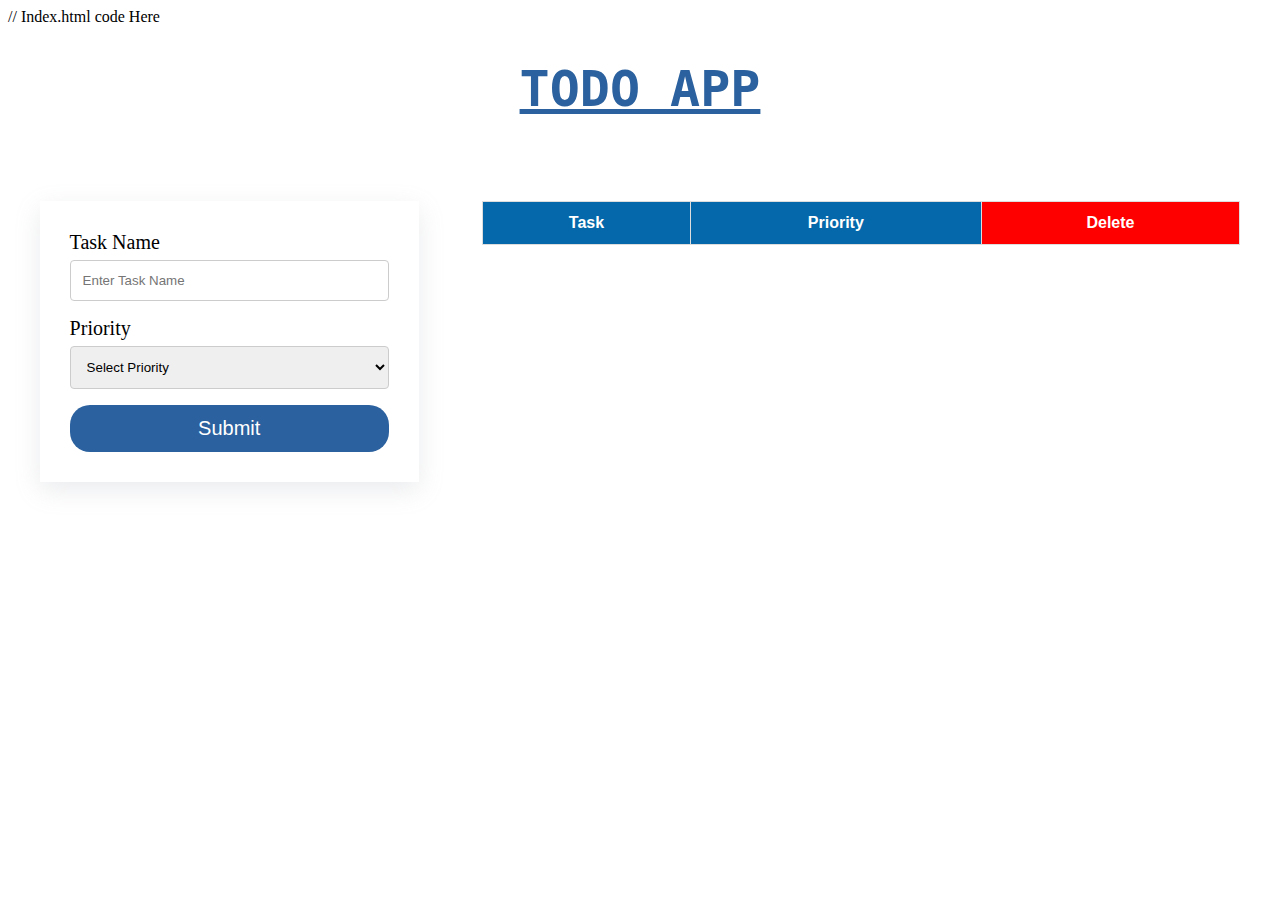
<file: AddTocart/index.html>
// Index.html code Here

<!DOCTYPE html>
<html lang="en">
  <head>
    <meta charset="UTF-8" />
    <meta http-equiv="X-UA-Compatible" content="IE=edge" />
    <meta name="viewport" content="width=device-width, initial-scale=1.0" />
    <title>U2C3</title>
    <link rel="stylesheet" href="style.css" />
  </head>
  <body>
    <!-- Dont make any changes here -->
    <h1>TODO App</h1>

    <div>
      <!-- ***** We are using form here  ****  -->
      <form id="form">
        <label for="">Task Name</label><br />
        <input id="task" type="text" placeholder="Enter Task Name" /><br />
        <label for="">Priority </label><br />
        <select id="priority">
          <option value="">Select Priority</option>
          <option value="High">High</option>
          <option value="Low">Low</option>
        ><br />
        <input type="submit" />
      </form>
      <table>
        <!-- Dont change order of columns -->
        <thead>
          <tr>
            <th>Task</th>
            <th>Priority</th>
            <th style="background-color: red;">Delete</th>
          </tr>
        </thead>
        <tbody>
        <!-- Append your output to tbody -->
        </tbody>
      </table>
    </div>
  </body>
</html>

<script src="index.js"></script>
</file>
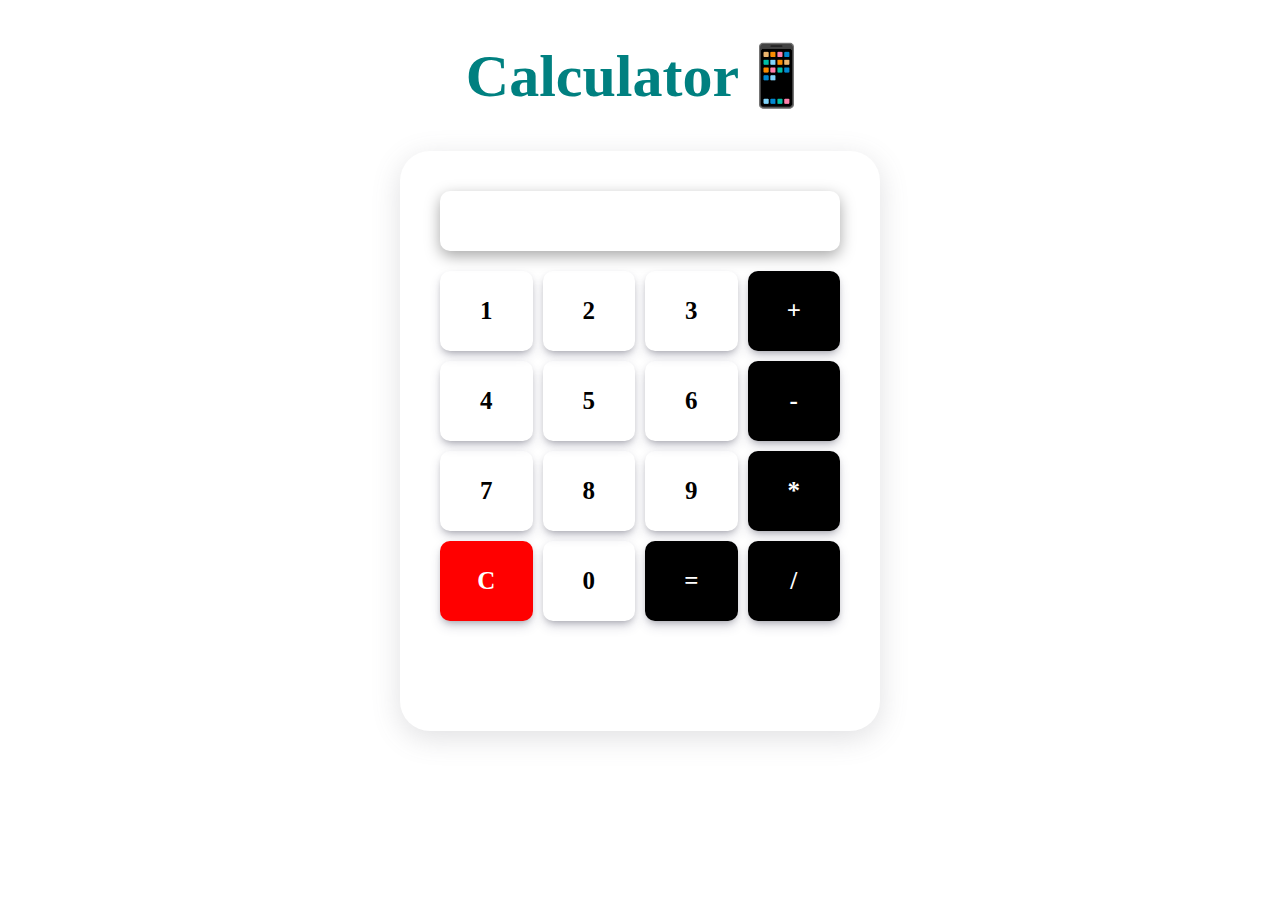
<file: Calci/Index.html>
<!DOCTYPE html>
<html lang="en">
  <head>
    <meta charset="UTF-8" />
    <meta http-equiv="X-UA-Compatible" content="IE=edge" />
    <meta name="viewport" content="width=device-width, initial-scale=1.0" />
    <title>Document</title>
    <style>
      h1 {
        text-align: center;
        font-size: 60px;
        color: teal; 
      }

      #calculator {
        height: 500px;
        width: 400px;
        box-shadow: rgba(100, 100, 111, 0.2) 0px 7px 29px 0px;
        margin: auto;
        padding: 40px;
        border-radius: 30px;
      }

      #display {
        height: 60px;
        width: 100%;
        box-shadow: rgba(0, 0, 0, 0.35) 0px 5px 15px;
        margin: auto;
        border-radius: 10px;
      }

      #keyboard {
        display: grid;
        grid-template-columns: repeat(4, 1fr);
        grid-template-rows: repeat(4, 80px);
        gap: 10px;
        margin-top: 20px;
      }

      #keyboard > div {
        box-shadow: rgba(50, 50, 93, 0.25) 0px 6px 12px -2px,
          rgba(0, 0, 0, 0.3) 0px 3px 7px -3px;
        border-radius: 10px;
        font-size: 25px;
        font-weight: bold;
        display: flex;
        justify-content: center;
        align-items: center;
      }

      #keyboard > div:hover {
        background-color: teal;
      }

      .black {
        background-color: black;
        color: white;
      }

      .red {
        background-color: red;
        color: white;
      }
      #display {
        font-size: 30px;
        display: flex;
        align-items: center;
        justify-content: center;
      }
    </style>
  </head>
  <body>
    <h1>Calculator📱</h1>
    <div id="calculator">
      <div id="display"></div>
      <div id="keyboard">
        <div>1</div>
        <div>2</div>
        <div>3</div>
        <div class="black">+</div>
        <div>4</div>
        <div>5</div>
        <div>6</div>
        <div class="black">-</div>
        <div>7</div>
        <div>8</div>
        <div>9</div>
        <div class="black">*</div>
        <div class="red">C</div>
        <div>0</div>
        <div class="black">=</div>
        <div class="black">/</div>
      </div>
    </div>
  </body>
</html>

<script src="index.js"></script>
</file>
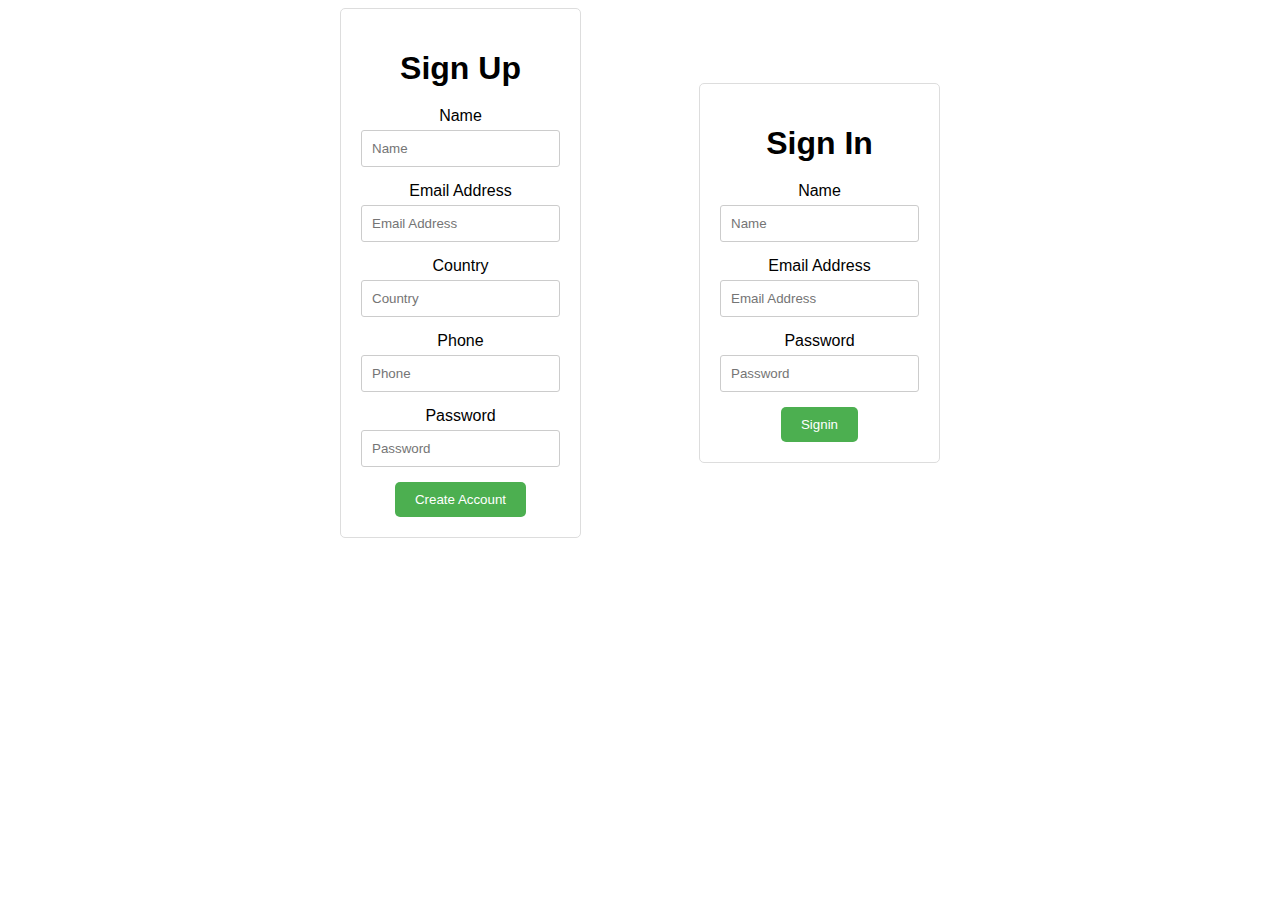
<file: project/index.html>
<!DOCTYPE html>
<html lang="en">
<head>
    <meta charset="UTF-8">
    <meta name="viewport" content="width=device-width, initial-scale=1.0">
    <title>Signup & Signin Forms</title>
    <link rel="stylesheet" href="styles.css">
</head>
<body>
    <div class="container">
        <form id="signup" class="form">
            <h1>Sign Up</h1>
            <div class="input-group">
                <label for="name">Name</label>
                <input type="text" id="name" name="name" placeholder="Name" >
            </div>
            <div class="input-group">
                <label for="email">Email Address</label>
                <input type="email" id="email" name="email" placeholder="Email Address" >
            </div>
            <div class="input-group">
                <label for="country">Country</label>
                <input type="text" id="country" name="country" placeholder="Country" >
            </div>
            <div class="input-group">
                <label for="phone">Phone</label>
                <input type="tel" id="phone" name="phone" placeholder="Phone" >
            </div>
            <div class="input-group">
                <label for="password">Password</label>
                <input type="password" id="password" name="password" placeholder="Password" >
            </div>
            <button type="submit">Create Account</button>
        </form>

        <form id="signin" class="form">
            <h1>Sign In</h1>
            <div class="input-group">
                <label for="signin-name">Name</label>
                <input type="text" id="signin-name" name="username" placeholder="Name" >
            </div>
            <div class="input-group">
                <label for="signin-email">Email Address</label>
                <input type="email" id="signin-email" name="email" placeholder="Email Address" >
            </div>
            <div class="input-group">
                <label for="signin-password">Password</label>
                <input type="password" id="signin-password" name="password" placeholder="Password" >
            </div>
            <button type="submit">Signin</button>
        </form>
    </div>
    </body>
    <script src="./index.js"></script>
</html>
</file>
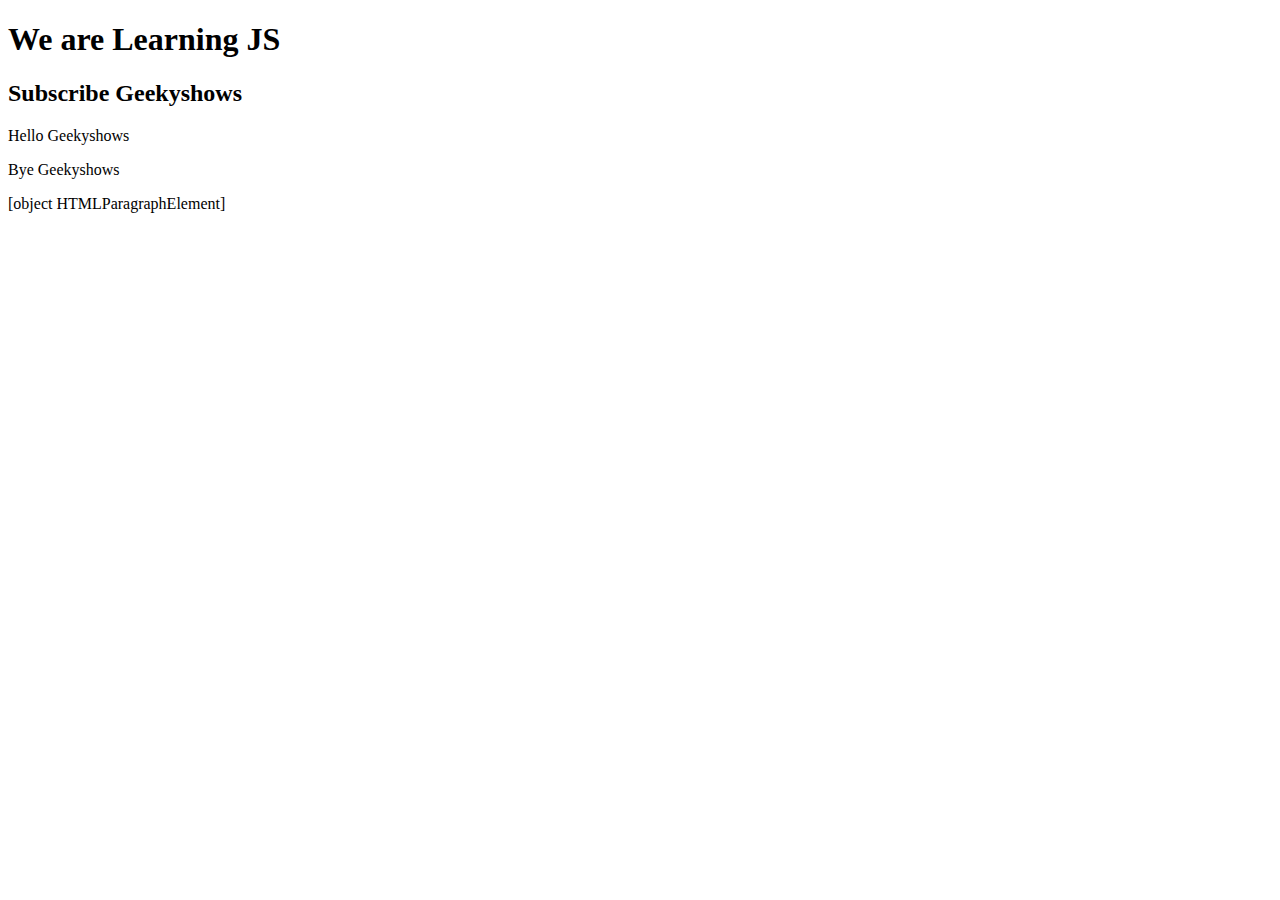
<file: 1.getElementById.html>
<!DOCTYPE html>
<html>
    <head>
        <meta charset="UTF-8">
        <title>Tree</title>
    </head>
    <body>
        <h1>We are Learning JS</h1>
        <h2>Subscribe Geekyshows</h2>
        <p id="geek">Hello Geekyshows</p>
        <p id="find">Bye Geekyshows</p>
    <script>
        var result = document.getElementById("geek");
        let text = "";
        for (let x in result) {
            text += result[x];
            } 
        document.write(result)
        console.log(result);
    </script>
    </body>
</html>
</file>
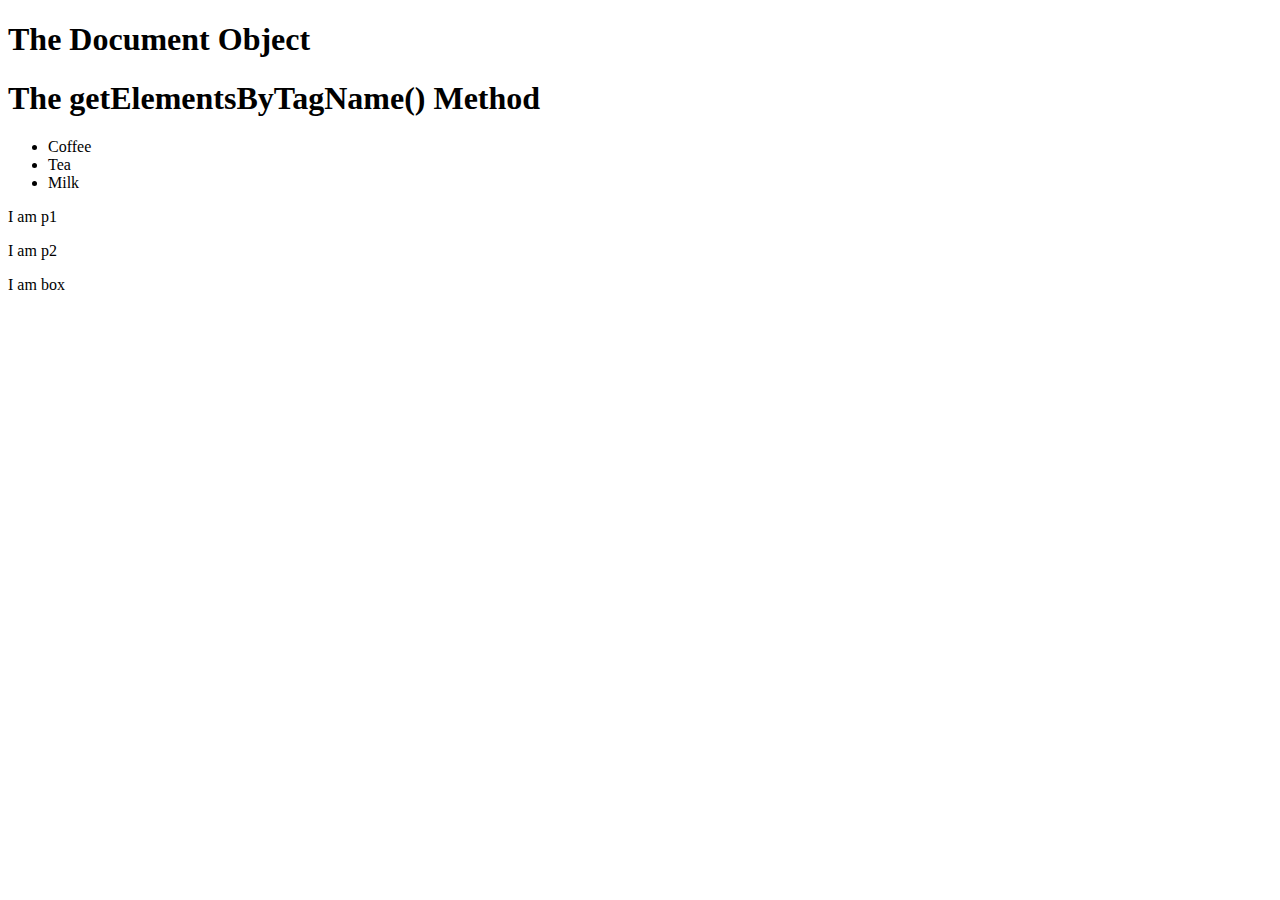
<file: 2. getElementByTagName.html>
<!DOCTYPE html>
<html lang="en">

<head>
    <meta charset="UTF-8">
    <meta name="viewport" content="width=device-width, initial-scale=1.0">
    <title>Document</title>
</head>

<body>
    <h1>The Document Object</h1>
    <h1>The getElementsByTagName() Method</h1>
    <ul>
        <li>Coffee</li>
        <li>Tea</li>
        <li>Milk</li>
    </ul>
    <p>I am p1</p>
    <p>I am p2</p>
    <div>I am box</div>
</body>

</html>

<script>
    const ul=document.getElementsByTagName("ul")
   for(let i=0;i<ul.length;i++)
   {
    console.log(ul[i].innerText);
   }

    const p = document.getElementsByTagName("p")
    for(let i=0;i<p.length;i++)
    {
        console.log(p[i].innerText);
    }
</script>
</file>
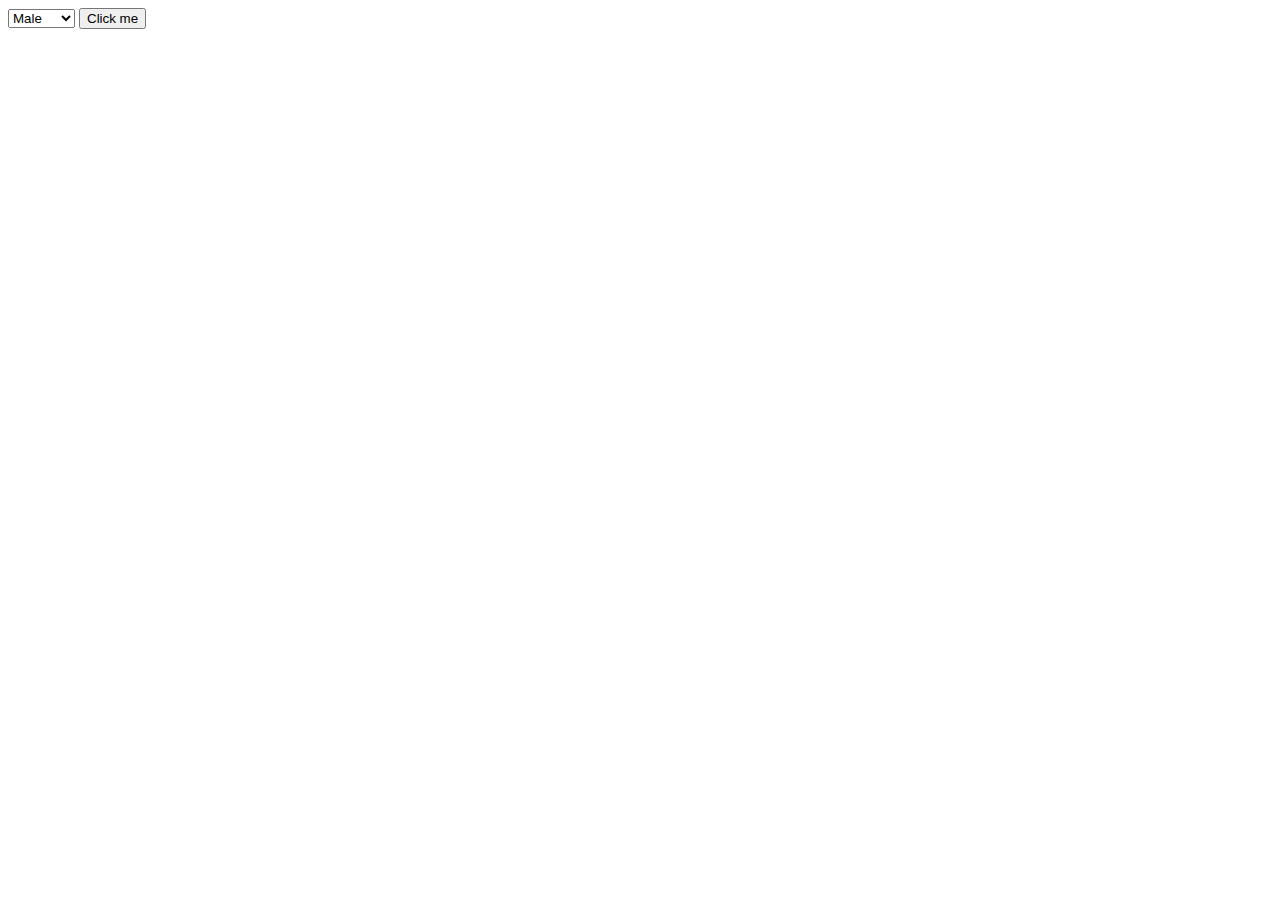
<file: 3.button.html>
<!DOCTYPE html>
<html lang="en">
<head>
    <meta charset="UTF-8">
    <meta name="viewport" content="width=device-width, initial-scale=1.0">
    <title>Document</title>
</head>
<body>
    <select id="slt">
        <option value="Male">Male</option>
        <option value="FeMale">FeMale</option>
    </select>
    <button id="btn">Click me</button>
    <h1 id="bs"></h1>
</body>
</html>
<script>
 let a= document.getElementById("slt")

 let b= document.getElementById("btn")

 let c= document.getElementById("bs")

 a.addEventListener("click",()=>
{
    c.innerText=a.value
})


</script>
</file>
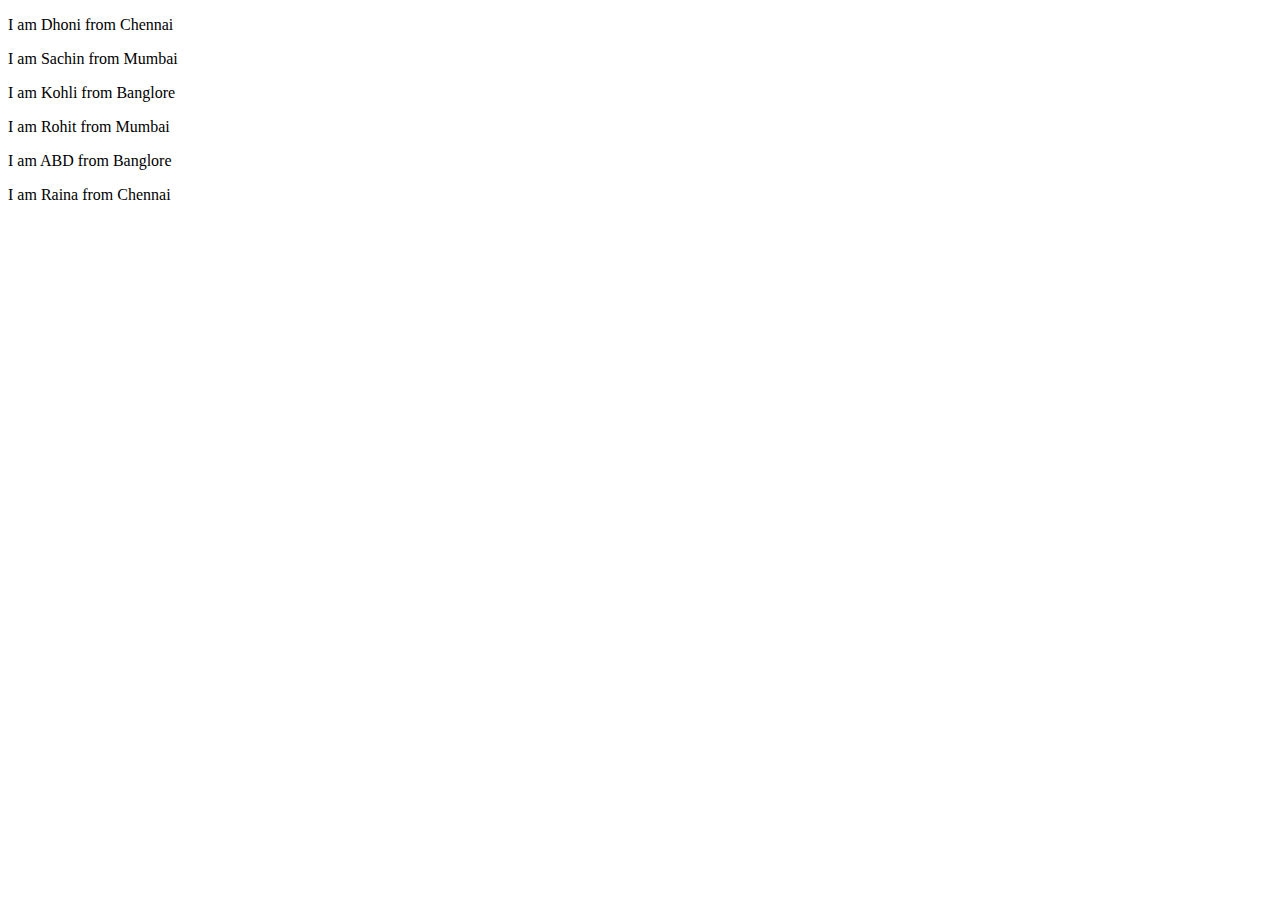
<file: 4.Class.html>
<!DOCTYPE html>
<html lang="en">
<head>
    <meta charset="UTF-8">
    <meta name="viewport" content="width=device-width, initial-scale=1.0">
    <title>Document</title>
</head>
<body>
    <p class="csk" id="dhoni">I am Dhoni from Chennai</p>
    <p class="mi">I am Sachin from Mumbai</p>
    <p class="rcb">I am Kohli from Banglore</p>
    <p class="mi">I am Rohit from Mumbai</p>
    <p class="rcb" id="abd">I am ABD from Banglore</p>
    <p class="csk">I am Raina from Chennai</p>
</body>
</html>
<script>
    /*
    when we get by classname then we get only array
    */
    const mumbai= document.getElementsByClassName("mi")

    console.log(mumbai);
   console.log(mumbai.length);
   console.log(mumbai[0].innerText);
   console.log(mumbai[1].innerText);

   const che=document.getElementsByClassName("rcb")
   console.log((che));
   console.log(che.length);
   console.log(che[0].innerText);
</script>
</file>
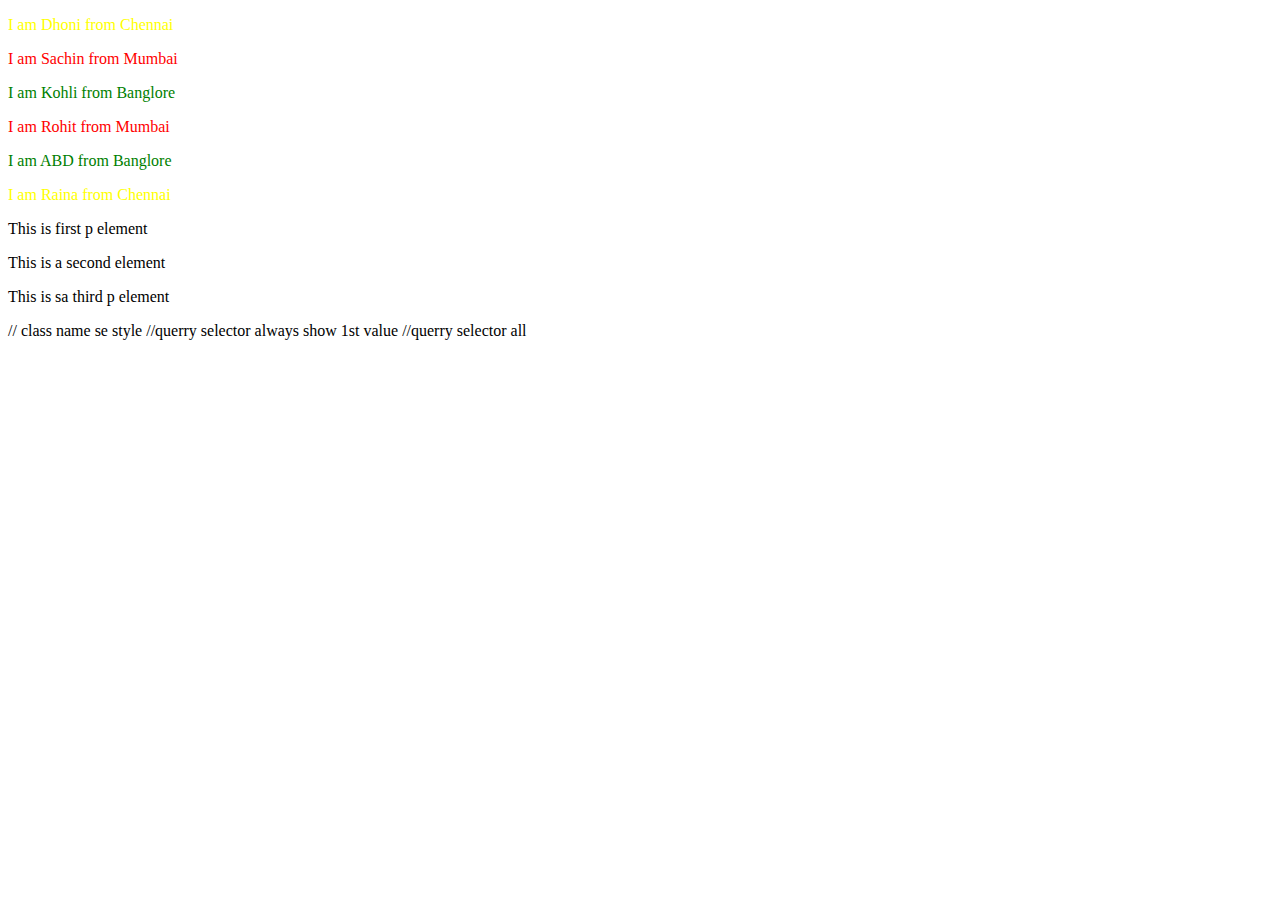
<file: 4.querryselector.html>
<!DOCTYPE html>
<html lang="en">
<head>
    <meta charset="UTF-8">
    <meta name="viewport" content="width=device-width, initial-scale=1.0">
    <title>Document</title>
</head>
<body>
    <p class="csk" id="dhoni">I am Dhoni from Chennai</p>
    <p class="mi">I am Sachin from Mumbai</p>
    <p class="rcb">I am Kohli from Banglore</p>
    <p class="mi">I am Rohit from Mumbai</p>
    <p class="rcb" id="abd">I am ABD from Banglore</p>
    <p class="csk">I am Raina from Chennai</p>

    <p>This is first p element</p>
    <p class="second">This is a second element</p>
    <p id="third">This is sa third p element</p>
</body>
</html>
<script>
    let mi=document.querySelectorAll(".mi")
    for(let i=0;i<mi.length;i++)
    {
        mi[i].style.color="red"
    }

    let csk= document.querySelectorAll(".csk")
    for(let i=0;i<csk.length;i++)
    {
        csk[i].style.color="yellow"
    }
    let rcb= document.querySelectorAll(".rcb")
    for(let i=0;i<rcb.length;i++)
    {
        rcb[i].style.color="green"
    }
</script>

// class name se style
<!-- <script>
   let mi= document.getElementsByClassName("mi")
   let rcb= document.getElementsByClassName("rcb")
   let csk= document.getElementsByClassName("csk")
   for(let i=0;i<mi.length;i++)
   {
    mi[i].style.color="yellow"
   }
   
</script> -->
//querry selector always show 1st value
<!-- <script>
let a= document.querySelector("p")
console.log(a);

let b= document.querySelector(".second")
console.log(b);
let c= document.querySelector("#third")
console.log(c);
</script> -->

//querry selector all

<!-- <script>
    let a= document.querySelectorAll("p")

    for(let i=0;i<a.length;i++)
    {
        a[i].style.color="red"
    }
</script> -->
</file>
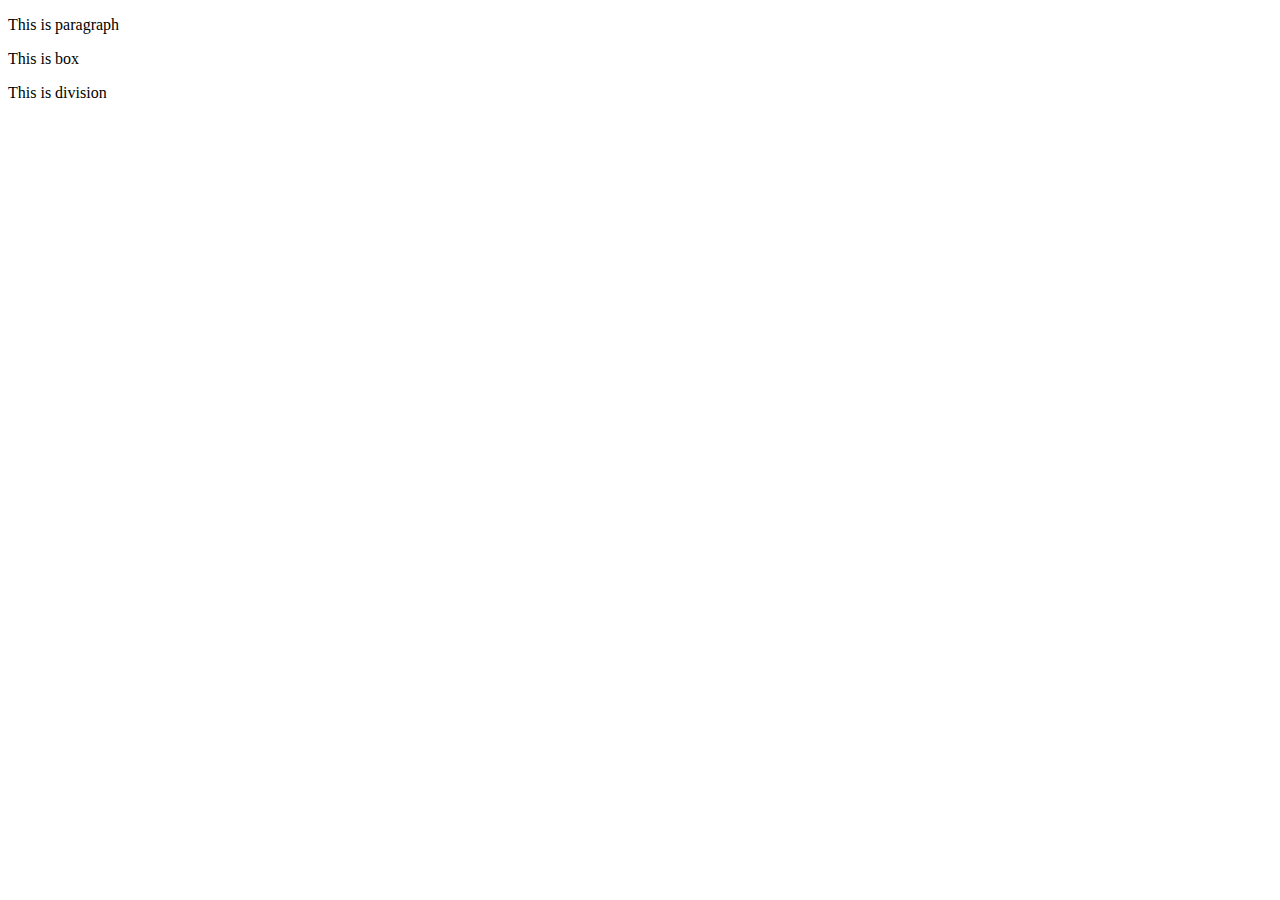
<file: dom1.html>
<!DOCTYPE html>
<html lang="en">
<head>
    <meta charset="UTF-8">
    <meta name="viewport" content="width=device-width, initial-scale=1.0">
    <title>Document</title>
</head>
<body>
    <p id="para">This is paragraph</p>
    <p id="box">This is box</p>
    <p id="div">This is division</p>
    
</body>
<script>
    debugger
document.getElementById("box").innerText
</script>
</html>
</file>
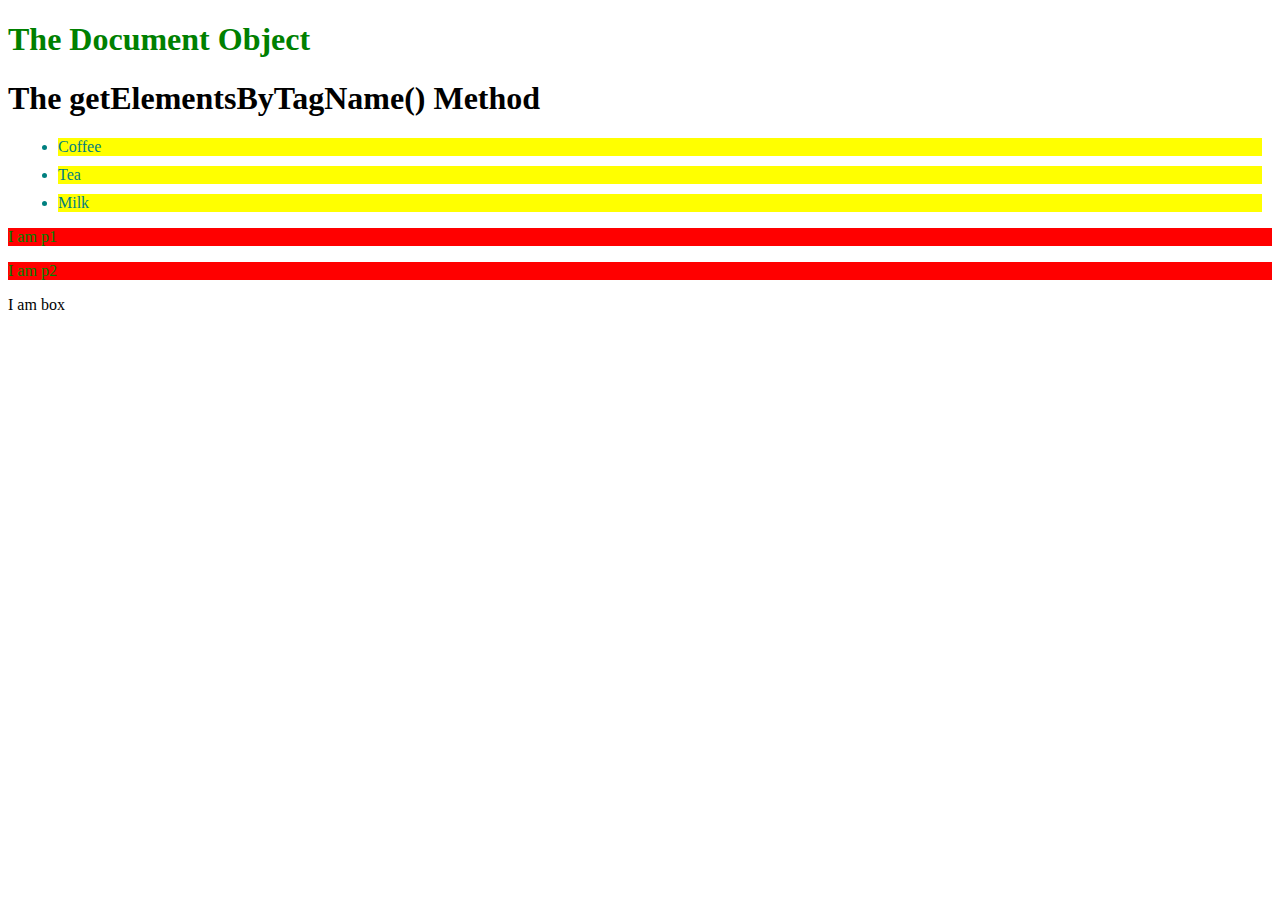
<file: style.html>
<!DOCTYPE html>
<html lang="en">

<head>
    <meta charset="UTF-8">
    <meta name="viewport" content="width=device-width, initial-scale=1.0">
    <title>Document</title>
</head>

<body>
    <h1 id="h1">The Document Object</h1>
    <h1>The getElementsByTagName() Method</h1>
    <ul>
        <li>Coffee</li>
        <li>Tea</li>
        <li>Milk</li>
    </ul>
    <p>I am p1</p>
    <p>I am p2</p>
    <div>I am box</div>
</body>

</html>

<script>
   const h1= document.getElementById("h1")

   h1.style.color="green"

   const ListOfArray= document.getElementsByTagName("li")

   for(let i=0;i<ListOfArray.length;i++)
   {
    ListOfArray[i].style.color="teal"
    ListOfArray[i].style.backgroundColor="yellow"
    ListOfArray[i].style.margin="10px"
   }

   const Paragraph= document.getElementsByTagName("p")

   for(let i=0;i<Paragraph.length;i++)
   {
    Paragraph[i].style.color="green"
    Paragraph[i].style.backgroundColor="red"
   }

</script>
</file>
<file: AddTocart/style.css>
div {
    display: flex;
    justify-content: space-around;
  }
  form {
    margin: 0 auto;
    margin-top: 50px;
    width: 30%;
    box-shadow: rgba(149, 157, 165, 0.2) 0px 8px 24px;
    padding: 30px;
  }
  
  
  
  label {
    font-size: 20px;
  }
  
  table {
    font-family: Arial, Helvetica, sans-serif;
    border-collapse: collapse;
    width: 60%;
    margin: auto;
    margin-top: 50px;
    text-align: center;
  }
  
  table td,
  table th {
    border: 1px solid #ddd;
    padding: 8px;
    text-align: center;
  }
  
  table tr:nth-child(even) {
    background-color: #8caacf;
  }
  
  table tr:hover {
    background-color: #ddd;
  }
  
  table th {
    padding-top: 12px;
    padding-bottom: 12px;
    text-align: left;
    background-color: #0468aa;
    color: white;
    text-align: center;
  }
  
  * {
    box-sizing: border-box;
  }
  
  input[type="text"],
  select,
  textarea {
    width: 100%;
    padding: 12px;
    border: 1px solid #ccc;
    border-radius: 4px;
    box-sizing: border-box;
    margin-top: 6px;
    margin-bottom: 16px;
    resize: vertical;
  }
  
  input[type="submit"] {
    background-color: #2b619e;
    color: white;
    padding: 12px 20px;
    border: none;
    border-radius: 20px;
    cursor: pointer;
    width: 100%;
    font-size: 20px;
  }
  
  input[type="submit"]:hover {
    background-color: #3973b6;
  }
  
  h1 {
    text-align: center;
    font-size: 50px;
    text-transform: uppercase;
    font-family: monospace;
    color: #2b619e;
    text-decoration: underline;
  }
</file>
<file: project/styles.css>
body {
    font-family: sans-serif;
}

.container {
    display: flex;
    justify-content: space-between;
    align-items: center;
    width: 600px;
    margin: 0 auto;
}

.form {
    padding: 20px;
    border: 1px solid #ddd;
    border-radius: 5px;
    text-align: center;
}

.form h1 {
    margin-bottom: 20px;
}

.input-group {
    margin-bottom: 15px;
}

.input-group label {
    display: block;
    margin-bottom: 5px;
}

.input-group input {
    width: 100%;
    padding: 10px;
    border: 1px solid #ccc;
    border-radius: 3px;
    box-sizing: border-box;
}

.form button {
    background-color: #4CAF50;
    color: white;
    padding: 10px 20px;
    border: none;
    border-radius: 5px;
    cursor: pointer;
}

.form button:hover {
    background-color: #3e8e41;
}
</file>
